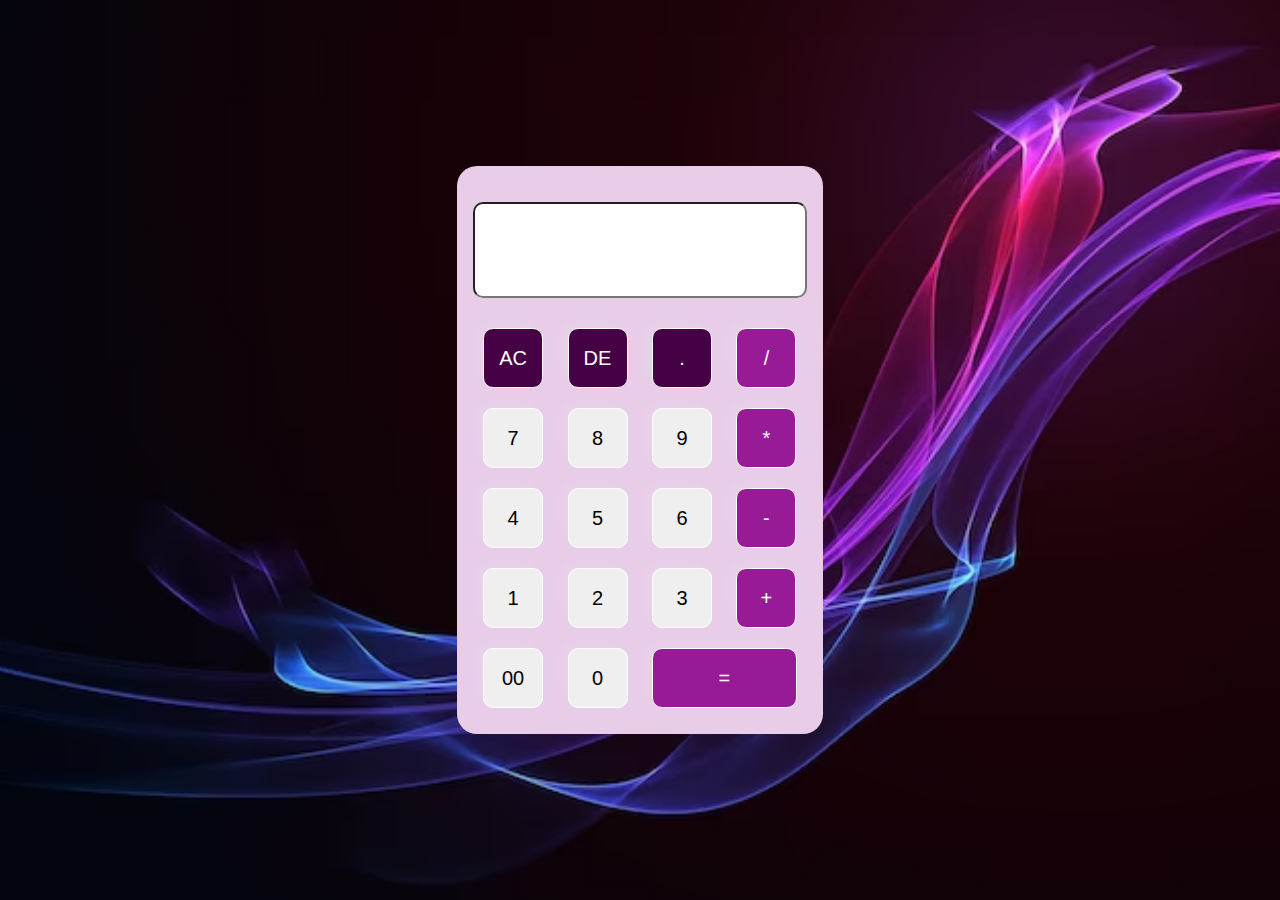
<file: index.html>
<!DOCTYPE html>
<html lang="en">
  <head>
    <meta charset="UTF-8" />
    <meta http-equiv="X-UA-Compatible" content="IE=edge" />
    <meta name="viewport" content="width=device-width, initial-scale=1.0" />
    <link rel="stylesheet" href="style.css" />
    <title>Yungest Calculator</title>
  </head>
  <body>
    <section>
      <div class="calculator">
        <form onsubmit="return false;">
          <div class="display">
            <input type="text" name="display" />
          </div>

          <div>
            <button class="button btn-function">AC</button>
            <button class="button btn-function">DE</button>
            <button class="button btn-function">.</button>
            <button class="button operator">/</button>
          </div>
          <div>
            <button class="button">7</button>
            <button class="button">8</button>
            <button class="button">9</button>
            <button class="button operator">*</button>
          </div>
          <div>
            <button class="button">4</button>
            <button class="button">5</button>
            <button class="button">6</button>
            <button class="button operator">-</button>
          </div>
          <div>
            <button class="button">1</button>
            <button class="button">2</button>
            <button class="button">3</button>
            <button class="button operator">+</button>
          </div>
          <div>
            <button class="button">00</button>
            <button class="button">0</button>
            <button id="equal" class="button operator">=</button>
          </div>
        </form>
      </div>
    </section>
    <script src="script.js"></script>
    
  </body>
</html>
</file>
<file: style.css>
*{
    box-sizing: border-box;
    margin:0;
    padding:0;
    font-family: 'poppins' , sans-serif;

}

section{
    width:100%;
    height: 100vh;
    background: #fff;
    display: flex;
    align-items: center;
    justify-content:center ;
    background-image: url(abstract-dark-background-with-flowing-colouful-waves_1048-13124.avif);
    background-repeat: no-repeat;
    background-position: center;
    /* background: transparent; */
    background-size: 100%;
    background-color:#000;
}


.calculator{
    background-color:#e8cce8;
    border-radius: 20px;
    padding: 1rem;
}

.calculator form button {
    border: 1px solid #fff;
    outline: 0;
    width: 60px;
    height: 60px;
    border-radius: 10px;
    box-shadow: -8px -8px 15px rgba(255, 255, 255, 0.1);
    /* background: transparent; */
    font-size: 20px;
    cursor: pointer;

    margin:10px;
}

.calculator form button:hover {
	box-shadow:  0px 0px 8px rgba(0, 0, 0, 0.2);
}

 .display{
    display:flex;
    /* justify-content: flex-end; */
    margin: 20px 0;
    background-color: #fff;
    border-radius: 10px;
}

.display input{
    text-align: right;
    flex:1;
    font-size: 3rem;
    box-shadow: none;
    border-radius: 10px;
    height:6rem;
    width:10rem
} 

#equal{
    width: 145px;
}

.btn-function{
    background-color: #460046;
    color: #fff;
}

.operator{
    background-color: #971a97;
    color: #fff;
}
</file>
